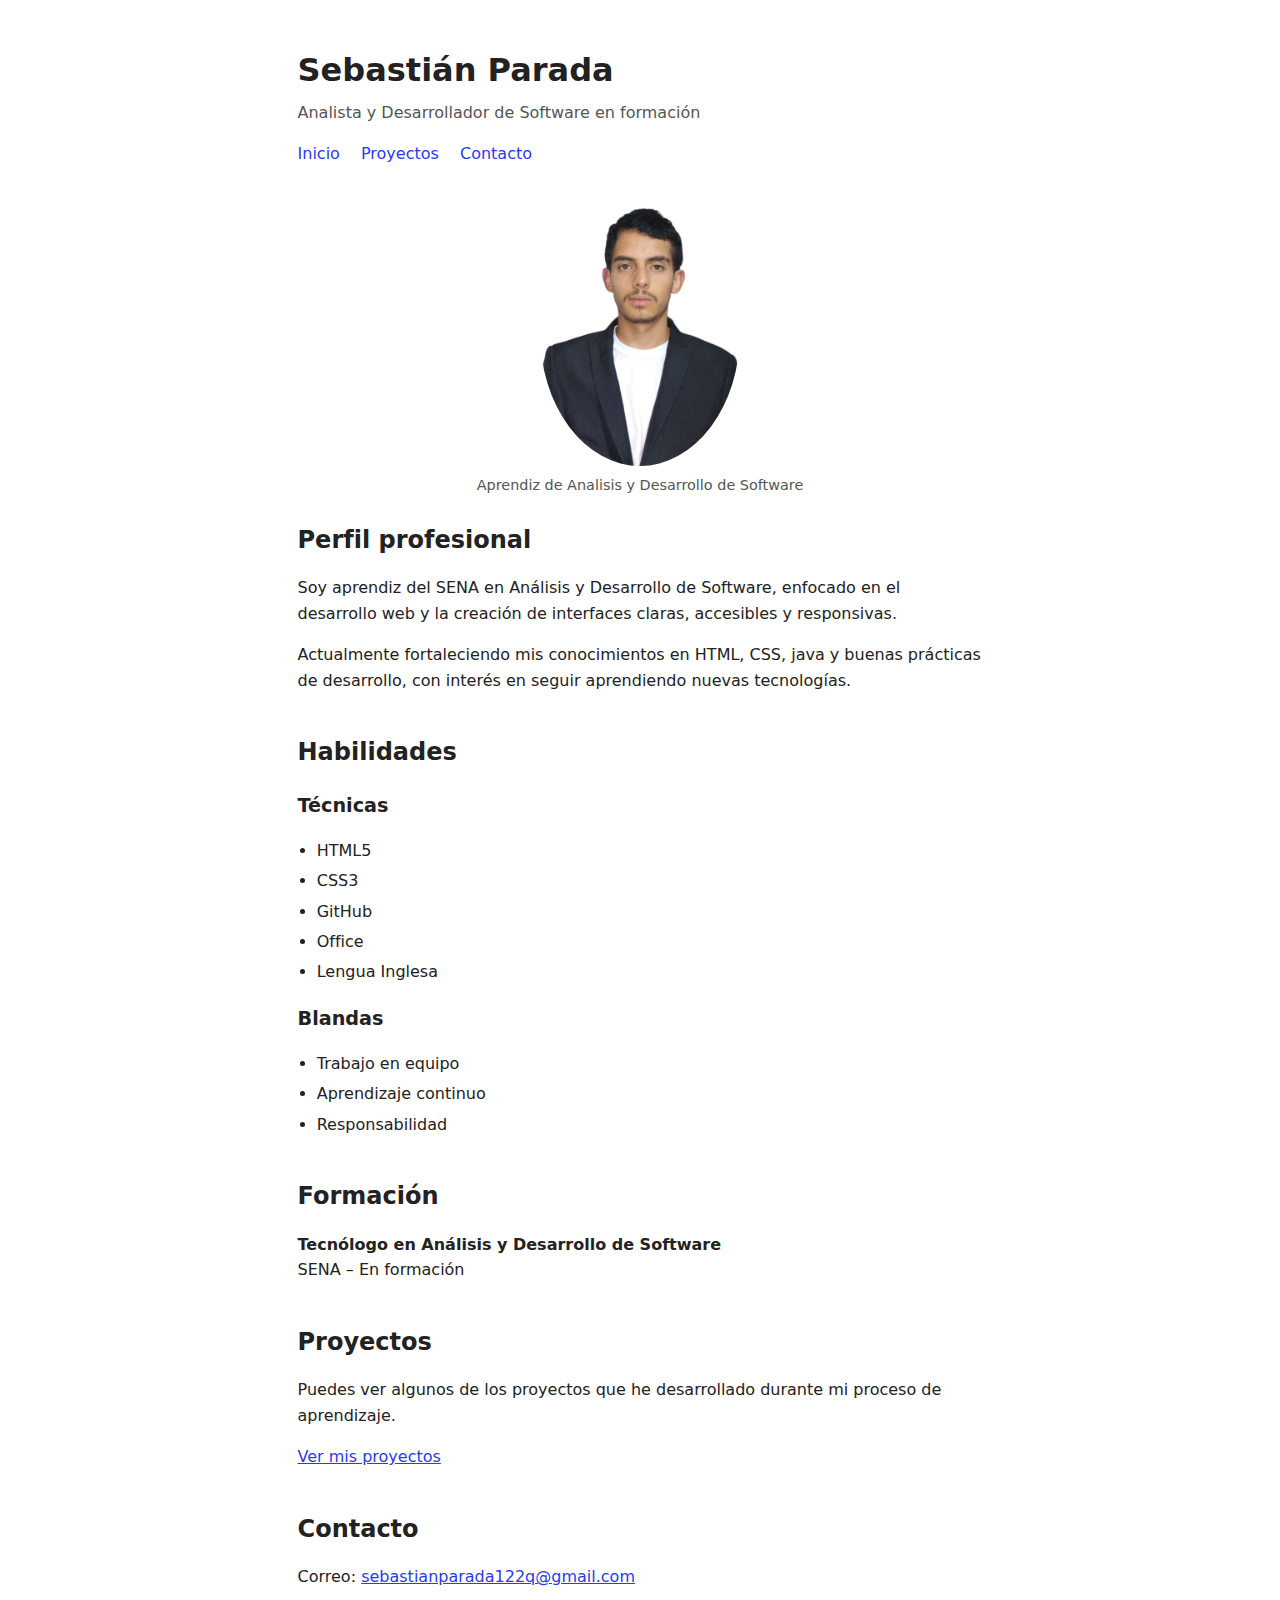
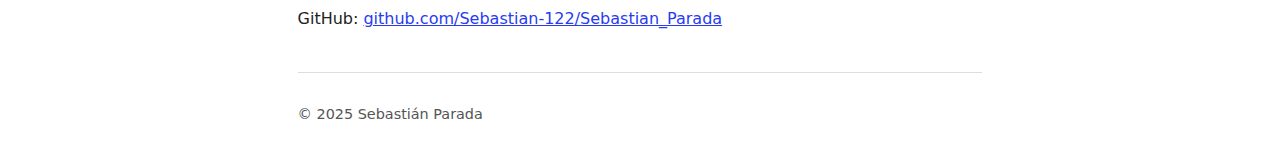
<file: Pagina_Basica/index.html>
<!DOCTYPE html>
<html lang="es">
  <head>
    <meta charset="UTF-8" />
    <meta name="viewport" content="width=device-width, initial-scale=1.0" />
    <title>Sebastián Parada | Portafolio</title>
    <link rel="stylesheet" href="style.css" />
  </head>

  <body>
    <header>
      <h1>Sebastián Parada</h1>
      <p>Analista y Desarrollador de Software en formación</p>

      <nav>
        <a href="index.html">Inicio</a>
        <a href="projects.html">Proyectos</a>
        <a href="#contact">Contacto</a>
      </nav>
    </header>

    <main>
      
      <section id="profile">
        <figure>
          <img
            src="Sebastian.jpeg"
            alt="Foto de Sebastián Parada"
            width="200"
          />
          <figcaption>Aprendiz de Analisis y Desarrollo de Software</figcaption>
        </figure>

        <h2>Perfil profesional</h2>
        <p>
          Soy aprendiz del SENA en Análisis y Desarrollo de Software, enfocado en
          el desarrollo web y la creación de interfaces claras, accesibles y
          responsivas.
        </p>
        <p>
          Actualmente fortaleciendo mis conocimientos en HTML, CSS, java y buenas
          prácticas de desarrollo, con interés en seguir aprendiendo nuevas
          tecnologías.
        </p>
      </section>


      <section id="skills">
        <h2>Habilidades</h2>

        <h3>Técnicas</h3>
        <ul>
          <li>HTML5</li>
          <li>CSS3</li>
          <li>GitHub</li>
          <li>Office</li>
          <li>Lengua Inglesa</li>
        </ul>

        <h3>Blandas</h3>
        <ul>
          <li>Trabajo en equipo</li>
          <li>Aprendizaje continuo</li>
          <li>Responsabilidad</li>
        </ul>
      </section>


      <section id="education">
        <h2>Formación</h2>
        <p>
          <strong>Tecnólogo en Análisis y Desarrollo de Software</strong><br />
          SENA – En formación
        </p>
      </section>


      <section id="projects-link">
        <h2>Proyectos</h2>
        <p>
          Puedes ver algunos de los proyectos que he desarrollado durante mi
          proceso de aprendizaje.
        </p>
        <a href="projects.html">Ver mis proyectos</a>
      </section>


      <section id="contact">
        <h2>Contacto</h2>
        <p>
          Correo:
          <a href="mailto:sebasparada122@gmail.com">
            sebastianparada122q@gmail.com
          </a>
        </p>
        <p>
          GitHub:
          <a href="https://github.com/Sebastian-122/Sebastian_Parada" target="_blank">
            github.com/Sebastian-122/Sebastian_Parada
          </a>
        </p>
      </section>
    </main>

    <footer>
      <p>© 2025 Sebastián Parada</p>
    </footer>
  </body>
</html>
</file>
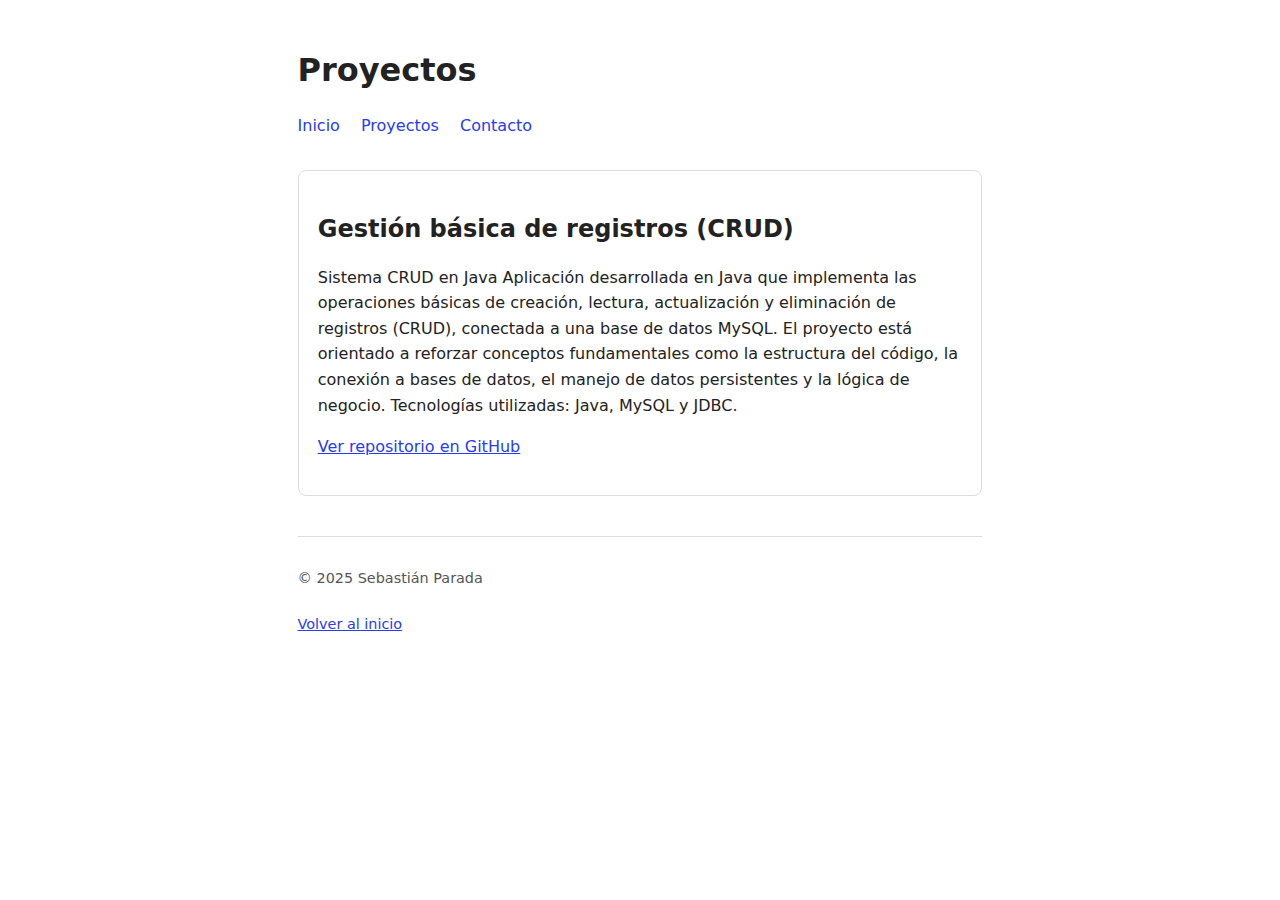
<file: Pagina_Basica/projects.html>
<!DOCTYPE html>
<html lang="es">
  <head>
    <meta charset="UTF-8" />
    <meta name="viewport" content="width=device-width, initial-scale=1.0" />
    <title>Proyectos | Sebastián Parada</title>
    <link rel="stylesheet" href="style.css" />
  </head>

  <body>
    <header>
      <h1>Proyectos</h1>

      <nav>
        <a href="index.html">Inicio</a>
        <a href="projects.html">Proyectos</a>
        <a href="index.html#contact">Contacto</a>
      </nav>
    </header>

    <main>

      <article>
        <h2>Gestión básica de registros (CRUD)</h2>
        <p>
          Sistema CRUD en Java

Aplicación desarrollada en Java que implementa las operaciones básicas de creación, lectura, actualización y eliminación de registros (CRUD), conectada a una base de datos MySQL.

El proyecto está orientado a reforzar conceptos fundamentales como la estructura del código, la conexión a bases de datos, el manejo de datos persistentes y la lógica de negocio.

Tecnologías utilizadas: Java, MySQL y JDBC.
        </p>

        <p>
          <a href="https://github.com/Sebastian-122/Sebastian_Parada" target="_blank">
            Ver repositorio en GitHub
          </a>
        </p>
      </article>


    </main>

    <footer>
      <p>© 2025 Sebastián Parada</p>
      <a href="index.html">Volver al inicio</a>
    </footer>
  </body>
</html>
</file>
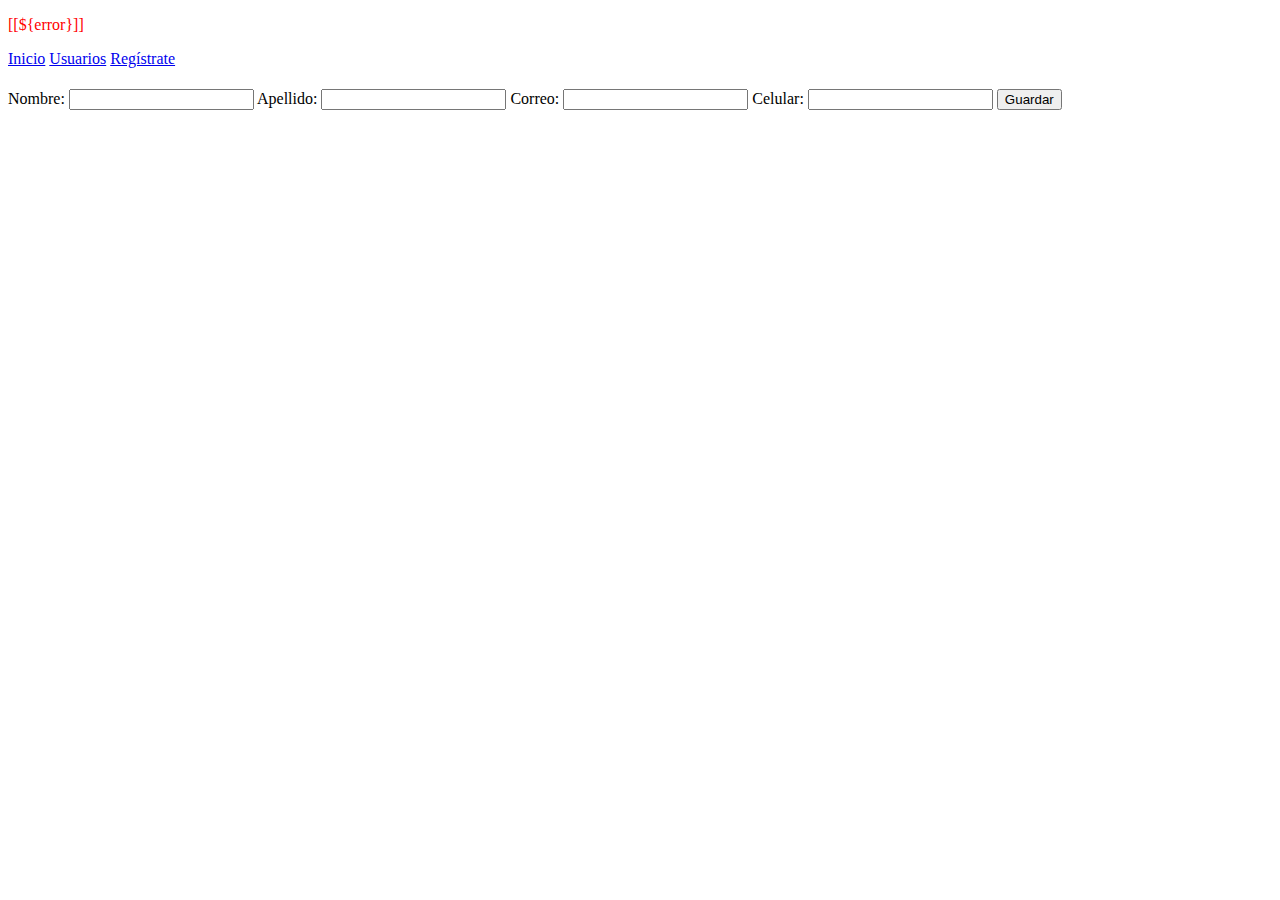
<file: Registro/Registro/src/main/resources/templates/persona-form.html>
<!DOCTYPE html>
<html xmlns:th="http://www.thymeleaf.org">

<head>
    <title>Formulario de Persona</title>
    <link rel="stylesheet" th:href="@{/css/style.css}">
</head>

<body>

    <p th:if="${error}" style="color: red;">
    [[${error}]]
</p>

    <nav class="navbar">
    <div class="nav-container">

        <form th:action="@{/personas}" th:object="${persona}" method="post" class="form-card">


        <!-- Texto / Logo (izquierda, centro o derecha según quieras) -->
        <div class="logo">
            
        </div>

        <!-- Enlaces -->
        <div class="nav-links">
            <a href="/">Inicio</a>
            <a href="/personas">Usuarios</a>
            <a href="/personas/nuevo">Regístrate</a>
        </div>

    </div>
</nav>


    <div class="container">
        <h1 th:text="${persona.id == null} ? 'Nueva Persona' : 'Editar Persona'"></h1>

        <form th:action="@{/personas}" th:object="${persona}" method="post">
            <input type="hidden" th:field="*{id}" />

            <label>Nombre:</label>
            <input type="text" th:field="*{nombre}" pattern="[A-Za-zÁÉÍÓÚáéíóúÑñ ]+" title="Solo letras" required />


            <label>Apellido:</label>
            <input type="text" th:field="*{apellido}" pattern="[A-Za-zÁÉÍÓÚáéíóúÑñ ]+" title="Solo letras" required />


            <label>Correo:</label>
            <input type="text" th:field="*{correo}" />

            <label>Celular:</label>
            <input type="text" th:field="*{celular}" pattern="[0-9]+" title="Solo números" required />


            <button type="submit">Guardar</button>
        </form>
    </div>

</body>

</html>
</file>
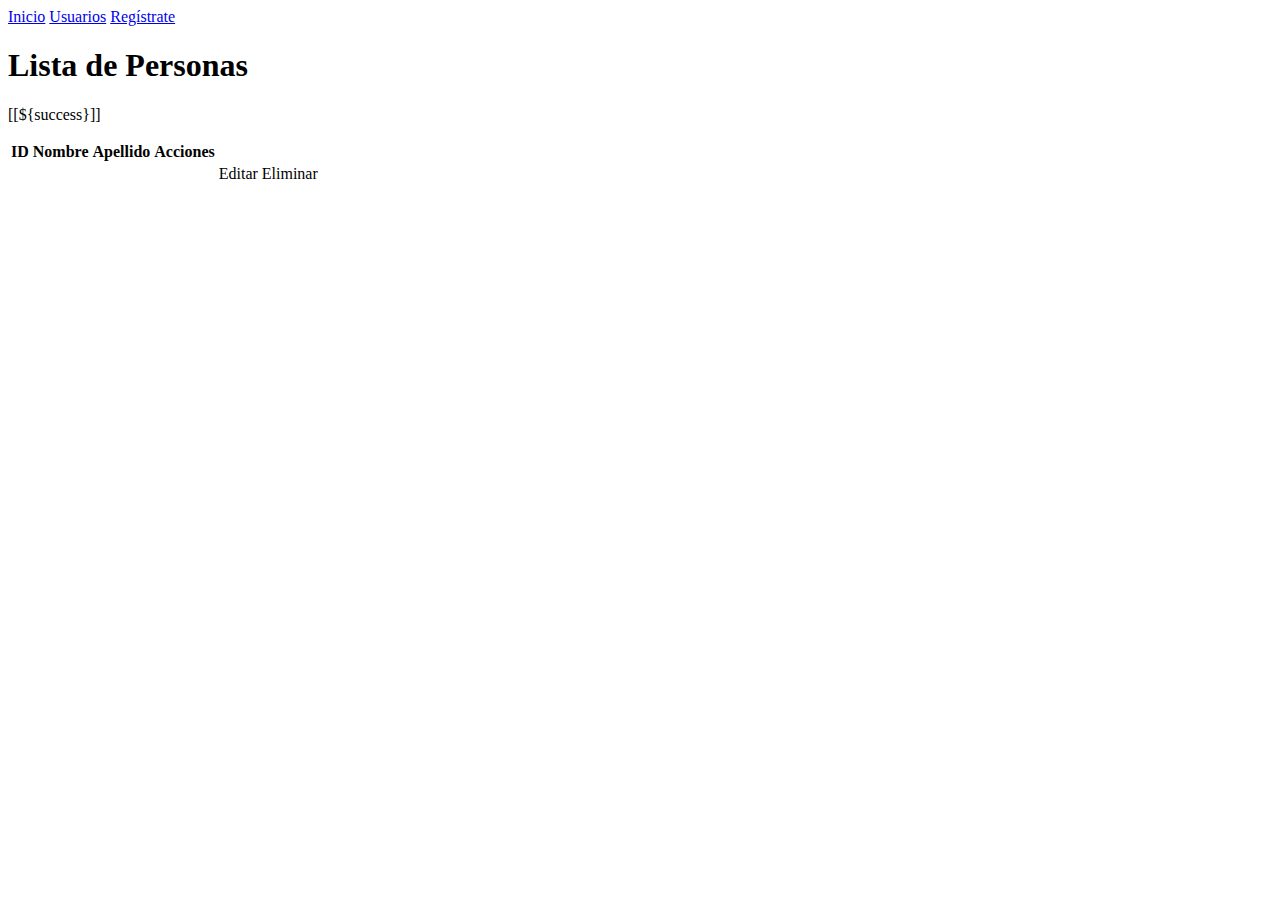
<file: Registro/Registro/src/main/resources/templates/persona-list.html>
<!DOCTYPE html>
<html xmlns:th="http://www.thymeleaf.org">
<head>
    <title>Lista de Personas</title>
    <link rel="stylesheet" th:href="@{/css/style.css}">
</head>
<body>


   <nav class="navbar">
    <div class="nav-container">

        <!-- Texto / Logo (izquierda, centro o derecha según quieras) -->
        <div class="logo">
            
        </div>

        <!-- Enlaces -->
        <div class="nav-links">
            <a href="/">Inicio</a>
            <a href="/personas">Usuarios</a>
            <a href="/personas/nuevo">Regístrate</a>
        </div>

    </div>
</nav>


    <div class="container">
        <h1>Lista de Personas</h1>
        <p th:if="${success}" class="success-message">
    [[${success}]]
</p>

        <table>
            <thead>
                <tr>
                    <th>ID</th>
                    <th>Nombre</th>
                    <th>Apellido</th>
                    <th>Acciones</th>
                </tr>
            </thead>
            <tbody>
                <tbody>
    <tr th:each="persona, iterStat : ${personas}">
        <td th:text="${iterStat.index + 1}"></td>
        <td th:text="${persona.nombre}"></td>
        <td th:text="${persona.apellido}"></td>
        <td>
            <td class="actions">
    <a th:href="@{/personas/editar/{id}(id=${persona.id})}" class="btn btn-small">
        Editar
    </a>
    <a th:href="@{/personas/eliminar/{id}(id=${persona.id})}"
       class="btn btn-small btn-danger"
       onclick="return confirm('¿Seguro que deseas eliminar esta persona?');">
        Eliminar
    </a>
</td>


        </td>
    </tr>
</tbody>

            </tbody>
        </table>
    </div>

</body>
</html>
</file>
<file: Pagina_Basica/style.css>
:focus {
  outline: 3px solid #0a8;
  outline-offset: 2px;
}


* {
  box-sizing: border-box;
}

body {
  max-width: 72ch;
  margin: 0 auto;
  padding: 1.5rem;
  font-family: system-ui, -apple-system, BlinkMacSystemFont, "Segoe UI",
    Roboto, Oxygen, Ubuntu, Cantarell, "Open Sans", "Helvetica Neue", sans-serif;
  line-height: 1.6;
  color: #222;
  background-color: #ffffff86;
  animation: fadeIn 0.8s ease-in;
}


header {
  margin-bottom: 2rem;
}

header h1 {
  margin-bottom: 0.2rem;
}

header p {
  margin-top: 0;
  color: #555;
}

nav {
  margin-top: 1rem;
}

nav a {
  margin-right: 1rem;
  font-weight: 500;
  text-decoration: none;
  color: #273bf0;
  position: relative;
}

nav a::after {
  content: "";
  position: absolute;
  left: 0;
  bottom: -4px;
  width: 0;
  height: 2px;
  background-color: #273bf0;
  transition: width 0.3s ease;
}

nav a:hover::after {
  width: 100%;
}


section,
article {
  margin-bottom: 2.5rem;
  animation: fadeUp 0.6s ease both;
}

h2 {
  margin-bottom: 0.5rem;
  font-size: 1.5rem;
}

h3 {
  margin-bottom: 0.3rem;
  font-size: 1.2rem;
}

h4 {
  margin-top: 1rem;
}


figure {
  text-align: center;
  margin-bottom: 1.5rem;
}

figure img {
  display: block;
  margin: 0 auto 0.5rem;
  border-radius: 50%;
  animation: float 4s ease-in-out infinite;
}

figcaption {
  font-size: 0.9rem;
  color: #555;
}


ul {
  padding-left: 1.2rem;
}

li {
  margin-bottom: 0.3rem;
}


a {
  color: #273bf0;
  transition: color 0.3s ease;
}

a:hover {
  color: #0a8;
}


article {
  padding: 1.2rem;
  border: 1px solid #ddd;
  border-radius: 8px;
  transition: transform 0.3s ease, box-shadow 0.3s ease;
}

article:hover {
  transform: translateY(-4px);
  box-shadow: 0 10px 25px rgba(0, 0, 0, 0.08);
}

article a {
  font-weight: 500;
}


footer {
  border-top: 1px solid #ddd;
  padding-top: 1rem;
  font-size: 0.9rem;
  color: #555;
}

footer a {
  display: inline-block;
  margin-top: 0.5rem;
}


@keyframes fadeIn {
  from {
    opacity: 0;
  }
  to {
    opacity: 1;
  }
}

@keyframes fadeUp {
  from {
    opacity: 0;
    transform: translateY(12px);
  }
  to {
    opacity: 1;
    transform: translateY(0);
  }
}

@keyframes float {
  0% {
    transform: translateY(0);
  }
  50% {
    transform: translateY(-6px);
  }
  100% {
    transform: translateY(0);
  }
}
</file>
